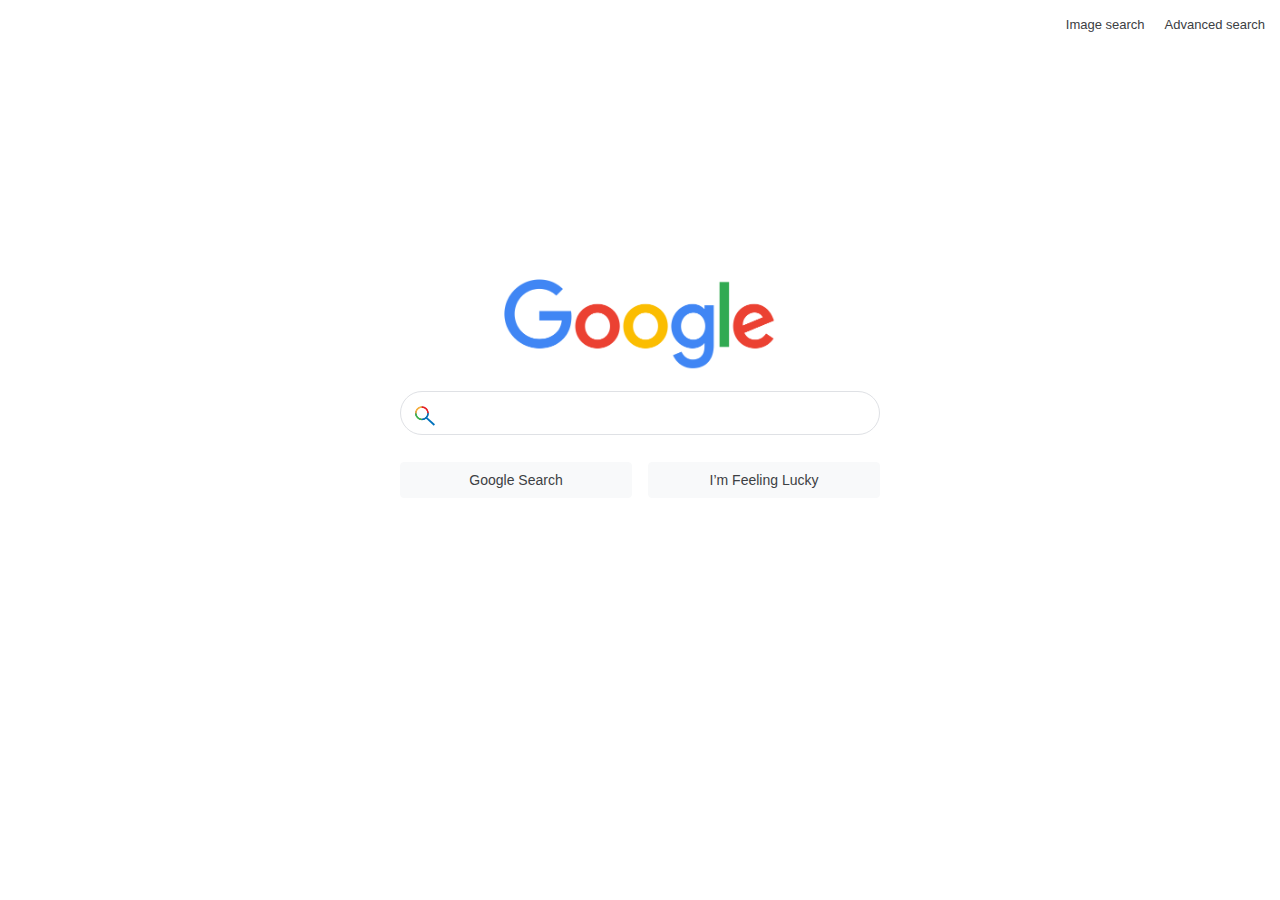
<file: index.html>
<!DOCTYPE html>
<html lang="en">
<head>
    <meta charset="UTF-8">
    <link rel="stylesheet" href="../css/style.css">
    <link rel="icon" href="assets/g-logo.png" type="image/png">
    <title>Search</title>
</head>
<body>
    <header>
        <nav class="navbar">
            <ul class="nav-items">
                <li class="nav-button"><a href="image-search.html">Image search</a></li>
                <li class="nav-button"><a href="advanced-search.html">Advanced search</a></li>
            </ul>
        </nav>
    </header>
    <main class="main-container">
        <img src="assets/google-logo.png" alt="Google logo" class="main-logo">
        <form action="https://www.google.com/search" class="form-default">
            <div class="input-default">
                <img src="assets/google-search-icon.svg" alt="Search icon" class="search-icon">
                <input type="text" name="q" autofocus>
            </div>
            <div class="buttons-container">
                <input type="submit" name="btnK" value="Google Search" class="submit-button">
                <input type="submit" name="btnI" value="I’m Feeling Lucky" class="submit-button">
            </div>
        </form>
    </main>
</body>
</html>
</file>
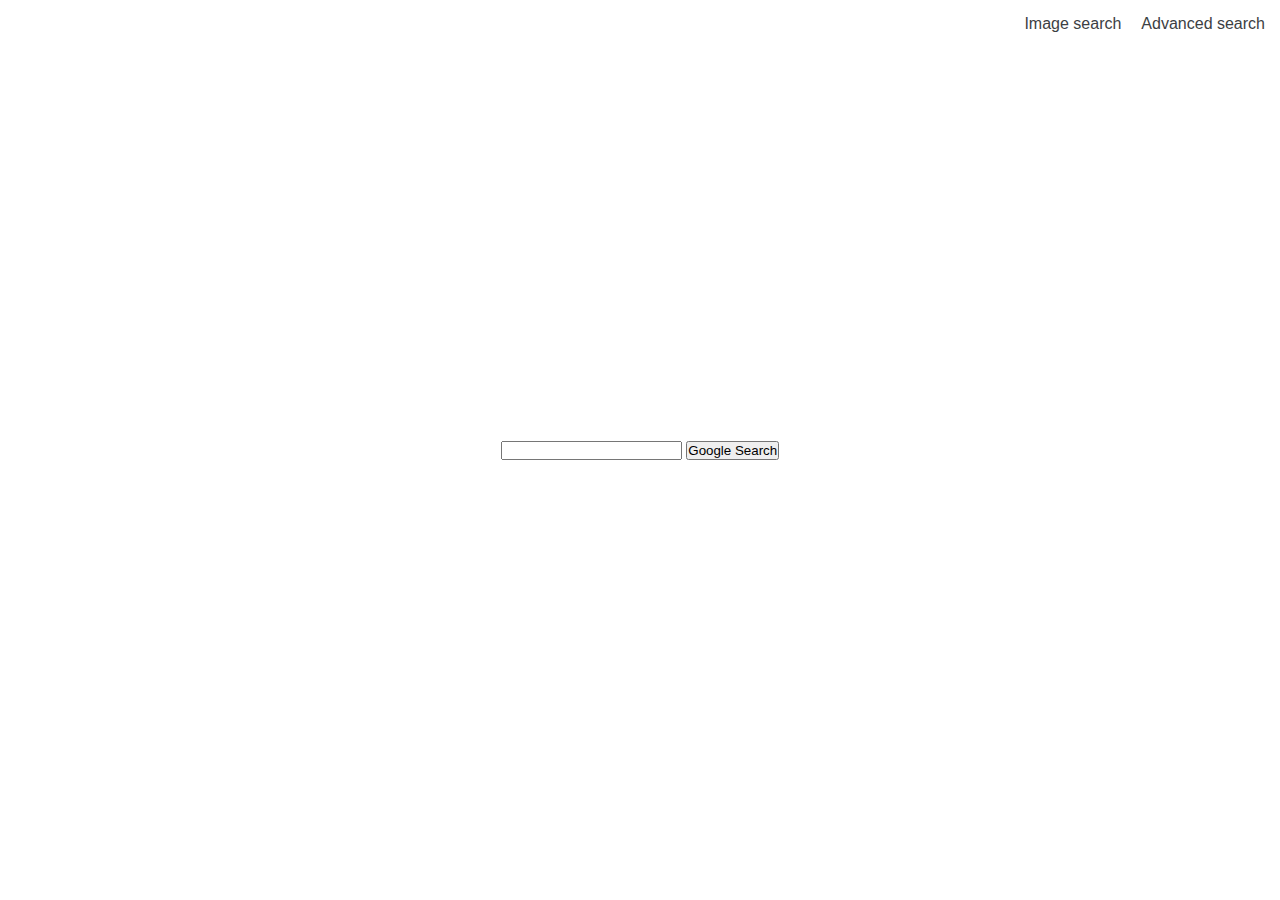
<file: templates/index.html>
<!DOCTYPE html>
<html lang="en">
<head>
    <meta charset="UTF-8">
    <link rel="stylesheet" href="../css/style.css">
    <title>Search</title>
</head>
<body>
    <header>
        <nav class="navbar">
            <ul class="nav-items">
                <li><a href="image-search.html">Image search</a></li>
                <li><a href="advanced-search.html">Advanced search</a></li>
            </ul>
        </nav>
    </header>
    <article class="main-container">
        <form action="https://www.google.com/search" class="">
            <input type="text" name="q">
            <input type="submit" value="Google Search">
        </form>
    </article>
</body>
</html>
</file>
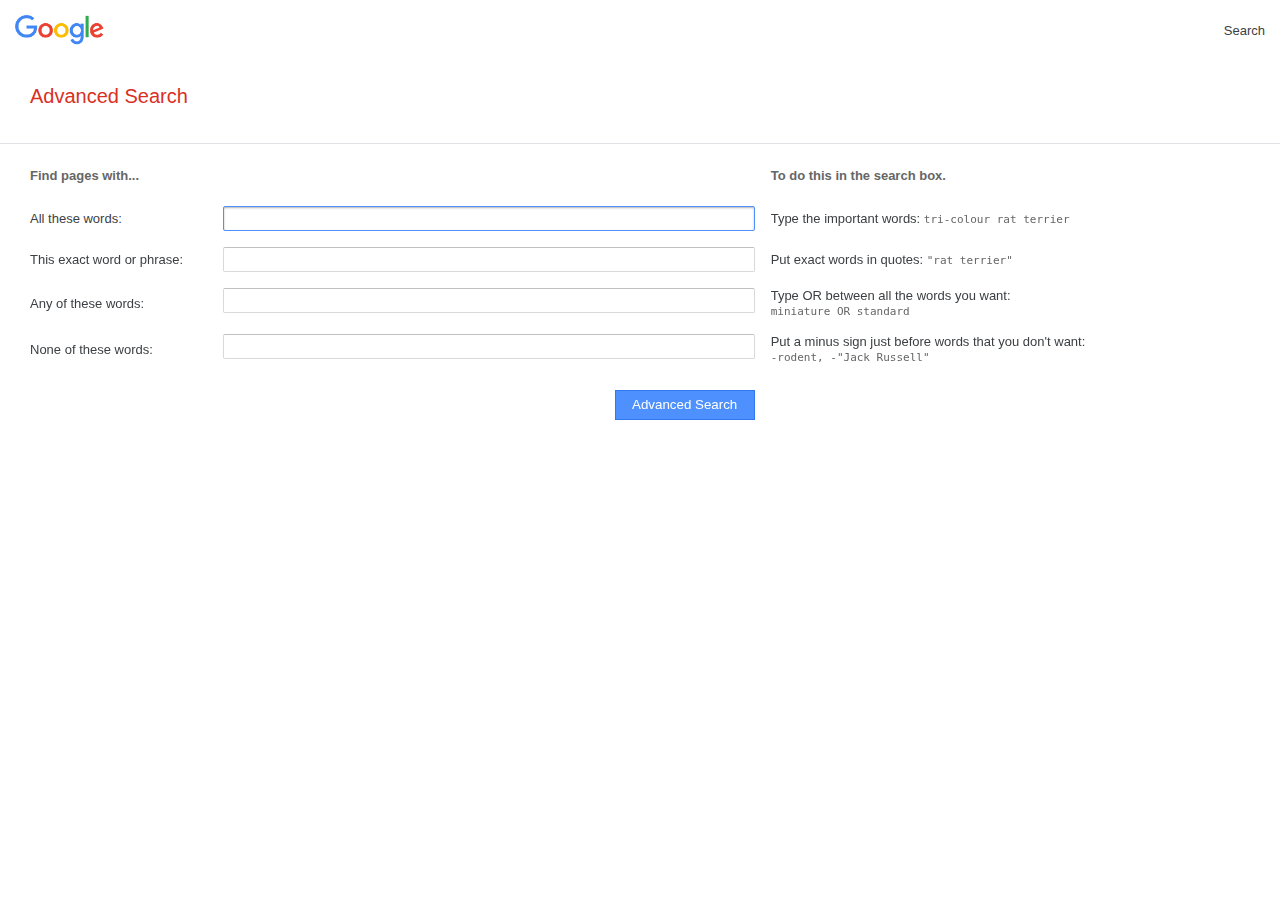
<file: advanced-search.html>
<!DOCTYPE html>
<html lang="en">
<head>
    <meta charset="UTF-8">
    <link rel="stylesheet" href="css/style.css">
    <link rel="icon" href="assets/g-logo.png" type="image/png">
    <title>Advanced Search</title>
</head>
<body>
    <header>
        <nav class="navbar --advanced">
            <img src="assets/google-logo.png" alt="Google logo" class="nav-logo">
            <ul class="nav-items">
                <li class="nav-button"><a href="index.html">Search</a></li>
            </ul>
        </nav>
    </header>
    <main class="advanced-container">
        <div class="advanced-header">
            <p>Advanced Search</p>
        </div>
        <form action="https://www.google.com/search" class="form-grid">
            <p class="grid-headers">Find pages with...</p>
            <div></div>
            <p class="grid-headers right-column">To do this in the search box.</p>

            <p>All these words:</p>
            <input type="text" name="as_q" autofocus class="advanced-input">
            <p class="right-column">Type the important words: <span>tri-colour rat terrier</span></p>

            <p>This exact word or phrase:</p>
            <input type="text" name="as_epq" class="advanced-input">
            <p class="right-column">Put exact words in quotes: <span>"rat terrier"</span></p>

            <p>Any of these words:</p>
            <input type="text" name="as_oq" class="advanced-input">
            <p class="right-column">Type OR between all the words you want: <span>miniature OR standard</span></p>

            <p>None of these words:</p>
            <input type="text" name="as_eq" class="advanced-input">
            <p class="right-column">Put a minus sign just before words that you don't want: <span>-rodent, -"Jack Russell"</span></p>

            <div></div>
            <input type="submit" value="Advanced Search" class="submit-button-advanced">
        </form>
    </main>
</body>
</html>
</file>
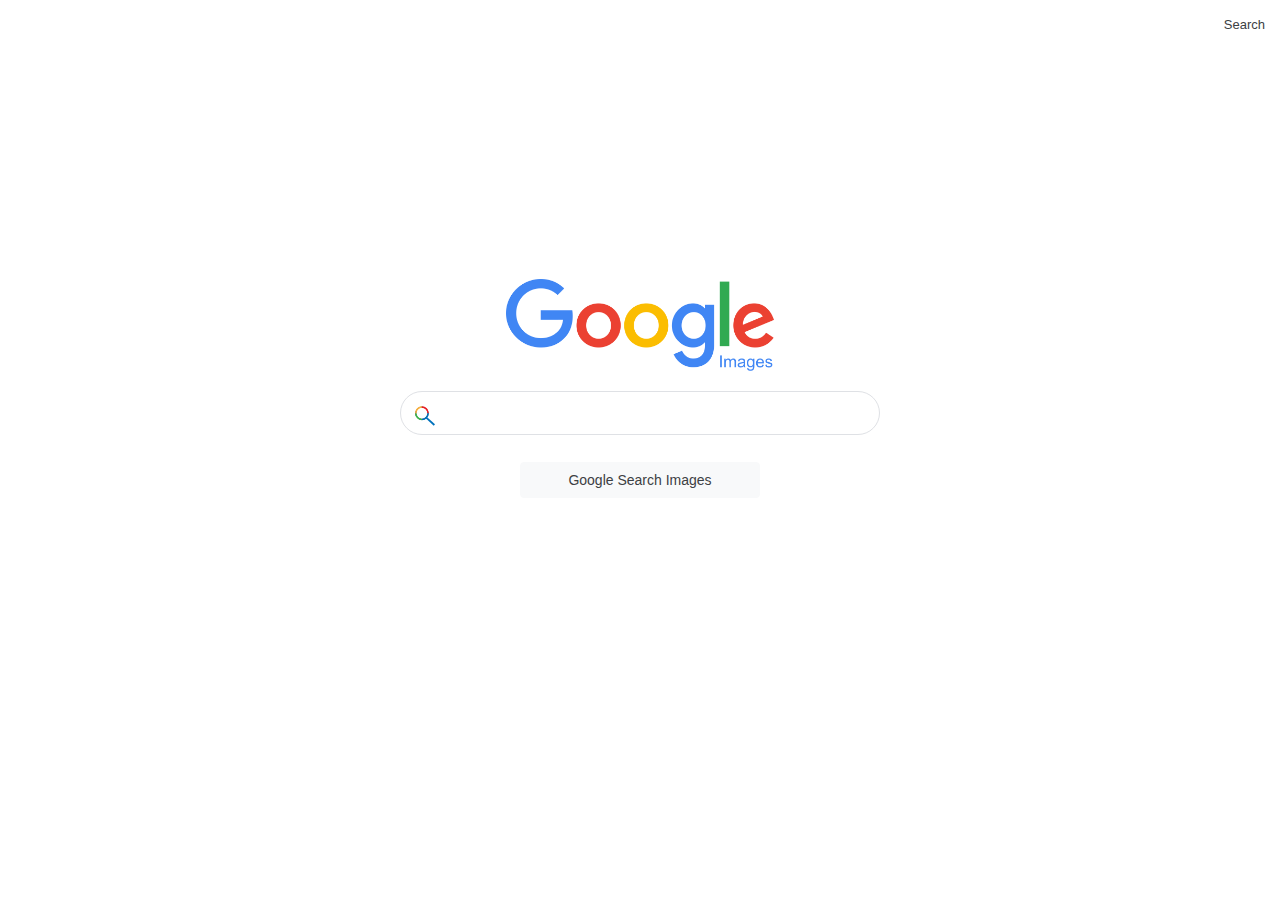
<file: image-search.html>
<!DOCTYPE html>
<html lang="en">
<head>
    <meta charset="UTF-8">
    <link rel="stylesheet" href="css/style.css">
    <link rel="icon" href="assets/g-logo.png" type="image/png">
    <title>Search images</title>
</head>
<body>
    <header>
        <nav class="navbar">
            <ul class="nav-items">
                <li class="nav-button"><a href="index.html">Search</a></li>
            </ul>
        </nav>
    </header>
    <main class="main-container">
        <img src="assets/google-images-logo.png" alt="Google logo" class="main-logo">
        <form action="https://www.google.com/search" class="form-default">
            <div class="input-default">
                <img src="assets/google-search-icon.svg" alt="Search icon" class="search-icon">
                <input type="text" name="q" autofocus>
            </div>
            <input type="hidden" name="tbm" value="isch">
            <input type="submit" value="Google Search Images" class="submit-button">
        </form>
    </main>
</body>
</html>
</file>
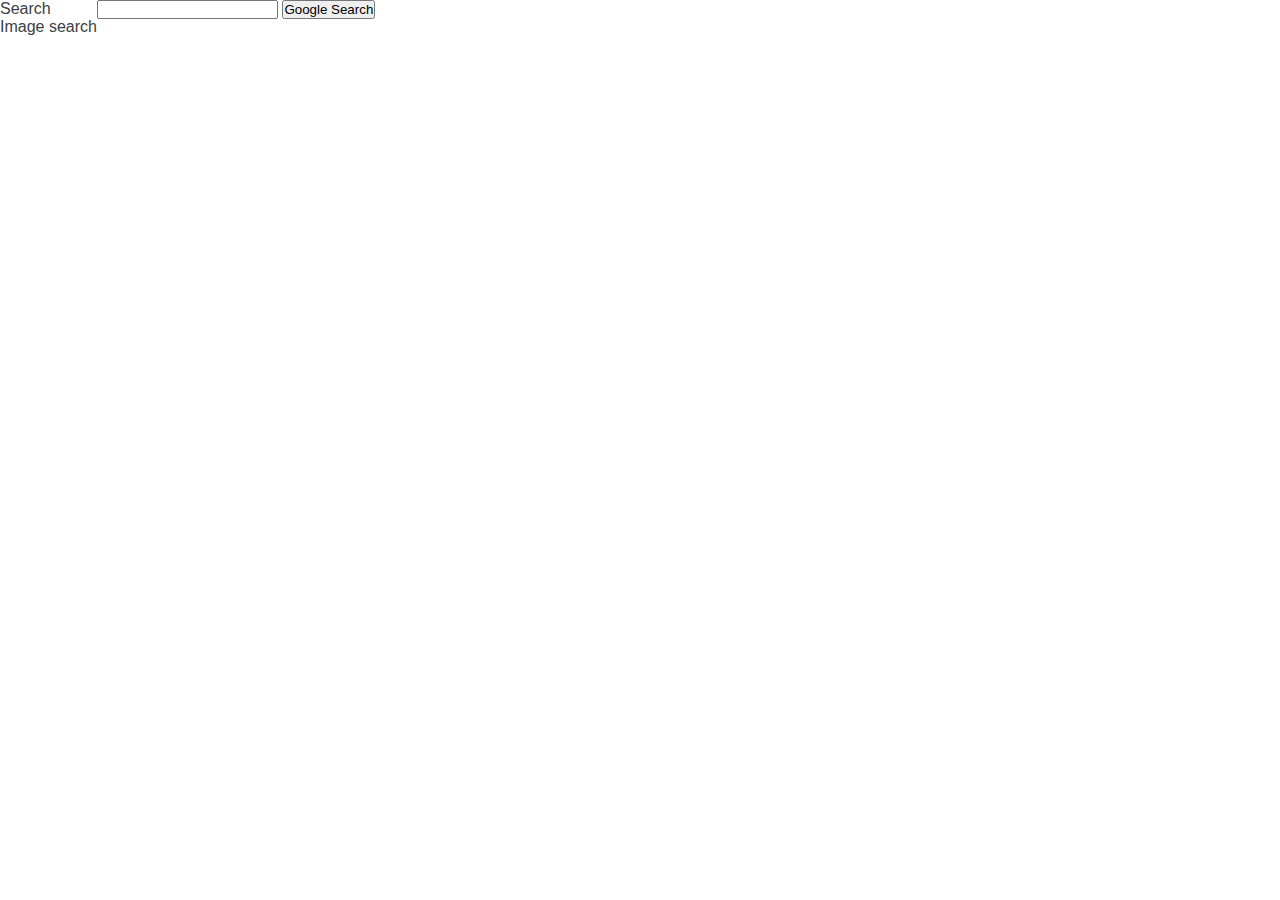
<file: templates/advanced-search.html>
<!DOCTYPE html>
<html lang="en">
<head>
    <meta charset="UTF-8">
    <link rel="stylesheet" href="../css/style.css">
    <title>Search</title>
</head>
<body>
    <header>
        <ul class="nav">
            <li><a href="index.html">Search</a></li>
            <li><a href="image-search.html">Image search</a></li>
        </ul>
    </header>
    <form action="https://www.google.com/search">
        <input type="text" name="q">
        <input type="submit" value="Google Search">
    </form>
</body>
</html>
</file>
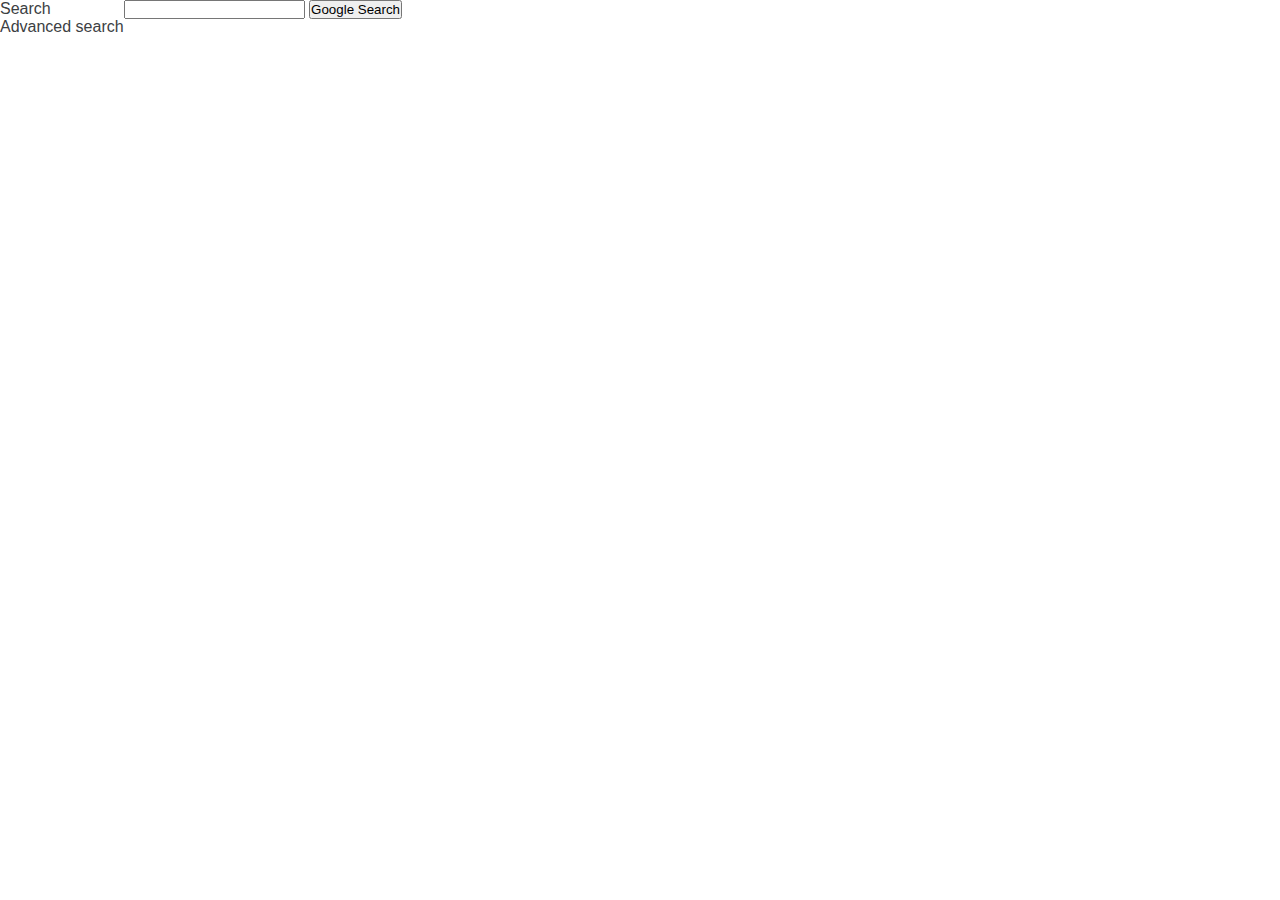
<file: templates/image-search.html>
<!DOCTYPE html>
<html lang="en">
<head>
    <meta charset="UTF-8">
    <link rel="stylesheet" href="../css/style.css">
    <title>Search</title>
</head>
<body>
    <header>
        <ul class="nav">
            <li><a href="index.html">Search</a></li>
            <li><a href="advanced-search.html">Advanced search</a></li>
        </ul>
    </header>
    <form action="https://www.google.com/search">
        <input type="text" name="q">
        <input type="hidden" name="tbm" value="isch">
        <input type="submit" value="Google Search">
    </form>
</body>
</html>
</file>
<file: css/style.css>
/* resets */
* {
    margin: 0;
    padding: 0;
    box-sizing: border-box;
}

ul, li, a {
    list-style: none;
    text-decoration: none;
    color: inherit;
}
input:-webkit-autofill, 
input:-webkit-autofill:focus {
    -webkit-box-shadow: 0 0 0px 1000px #fff inset;
}
input:-webkit-autofill {
    -webkit-text-fill-color: #3c4043;
}

/* body */
body {
    background-color: #fff;
    color: #3c4043;
    font-family: arial, sans-serif;
    position: relative;
    display: flex;
    width: 100vw;
    min-height: 100vh;
}

.navbar {
    position: absolute;
    top: 0;
    left: 0;
    display: flex;
    flex-direction: row;
    justify-content: flex-end;
    align-items: center;
    padding: 15px;
    width: 100%;
}

.navbar.--advanced {
    justify-content: space-between;
}

.nav-items{
    display: flex;
    flex-direction: row;
    justify-content: space-between;
    align-items: center;
    column-gap: 20px;
}
.nav-button > a{
    font-size: 13px;
}

.nav-button:hover{
    text-decoration: underline;
}

.main-container{
    position: relative;
    display: flex;
    flex-direction: column;
    align-items: center;
    margin: auto;
    width: 100%;
    max-width: 480px;
    height: 100%;
    row-gap: 20px;
}

.main-logo{
    position: absolute;
    top: -112px;
    height: 92px;
}

.form-default{
    display: flex;
    flex-direction: column;
    width: 100%;
    row-gap: 16px;
}

.input-default{
    display: flex;
    justify-content: center;
    align-items: center;
    width: 100%;
    column-gap: 8px;
    background-color: transparent;
    min-height: 44px;
    border: 1px solid #dfe1e5;
    box-shadow: none;
    border-radius: 24px;
    padding: 5px 8px 0 14px;
    
}

.input-default:hover{
    background-color: #fff;
    box-shadow: 0 1px 6px rgba(32,33,36,.28);
    border-color: transparent;
}

.input-default:hover > input:-webkit-autofill{
    -webkit-box-shadow: 0 0 0px 1000px #fff inset;
}

.input-default > img {
    width: 20px;
    height: 20px;
}

.input-default > input{
    font-family: arial, sans-serif;
    line-height: 22px;
    margin-bottom: 8px;
    overflow-x: hidden;
    width: 100%;
    resize: none;
    background-color: transparent;
    border: none;
    margin: 0;
    padding: 0;
    color: #3c4043;
    word-wrap: break-word;
    outline: none;
    display: flex;
    -webkit-tap-highlight-color: transparent;
}

.buttons-container{
    display: flex;
    column-gap: 16px;    
}

.submit-button{
    width: 50%;;
    background-color: #f8f9fa;
    border: 1px solid #f8f9fa;
    border-radius: 4px;
    color: #3c4043;
    font-family: arial, sans-serif;
    font-size: 14px;
    margin: 11px auto;
    padding: 0 16px;
    line-height: 27px;
    height: 36px;
    min-width: 54px;
    text-align: center;
    cursor: pointer;
    user-select: none;
}

.submit-button:hover{
    box-shadow: 0 1px 1px rgba(0,0,0,.1);
    background-color: #f8f9fa;
    border: 1px solid #dadce0;
    color: #202124;
}

.advanced-header{
    color: #d93025;
    font-size: 20px;
    margin-top: 85px;
    padding-left: 30px;
    padding-bottom: 35px;
    width: 100%;
    border-bottom: 1px solid #dfe1e5;
}

.advanced-container{
    display: flex;
    flex-direction: column;
    row-gap: 16px;
    width: 100%;
}

.grid-headers{
    color: #666;
    font-weight: bold;
}

.form-grid{
    display: grid;
    grid-template-columns: 1fr 3fr 2fr;
    grid-template-rows: 30px;
    column-gap: 16px;
    row-gap: 16px;
    max-width: 1140px;
    padding-left: 30px;
    padding-right: 15px;
}

.form-grid > p{
    font-size: 13px;
    align-self: center;
}

.advanced-input{
    border-radius: 2px;
    border: 1px solid #d9d9d9;
    border-top: 1px solid #c0c0c0;
    font-size: 13px;
    height: 25px;
    padding: 1px 8px;
}

.advanced-input:focus{
    box-shadow: inset 0 1px 2px rgba(0,0,0,.3);
    border: 1px solid #4d90fe;
    outline: none;
}

span{
    color: #666;
    font-family: monospace;
    font-size: 11px;
    white-space: pre;
}

.nav-logo{
    height: 30px;
}

.submit-button-advanced{
    user-select: none;
    line-height: 100%;
    height: 30px;
    width: 140px;
    box-shadow: none;
    background-color: #4d90fe;
    border: 1px solid #3079ed;
    color: #fff;
    padding: 0 12px;
    float: right;
    margin-top: 10px;
    margin-left: auto;
}

.submit-button-advanced:hover{
    background: -webkit-linear-gradient(top, #4d90fe, #357ae8);
    border: 1px solid #2f5bb7;
}

@media screen and (max-width: 1024px){
    .form-grid{
        grid-template-columns: 1fr 3fr;
    }
    .right-column{
        display: none;
    }
}
</file>
